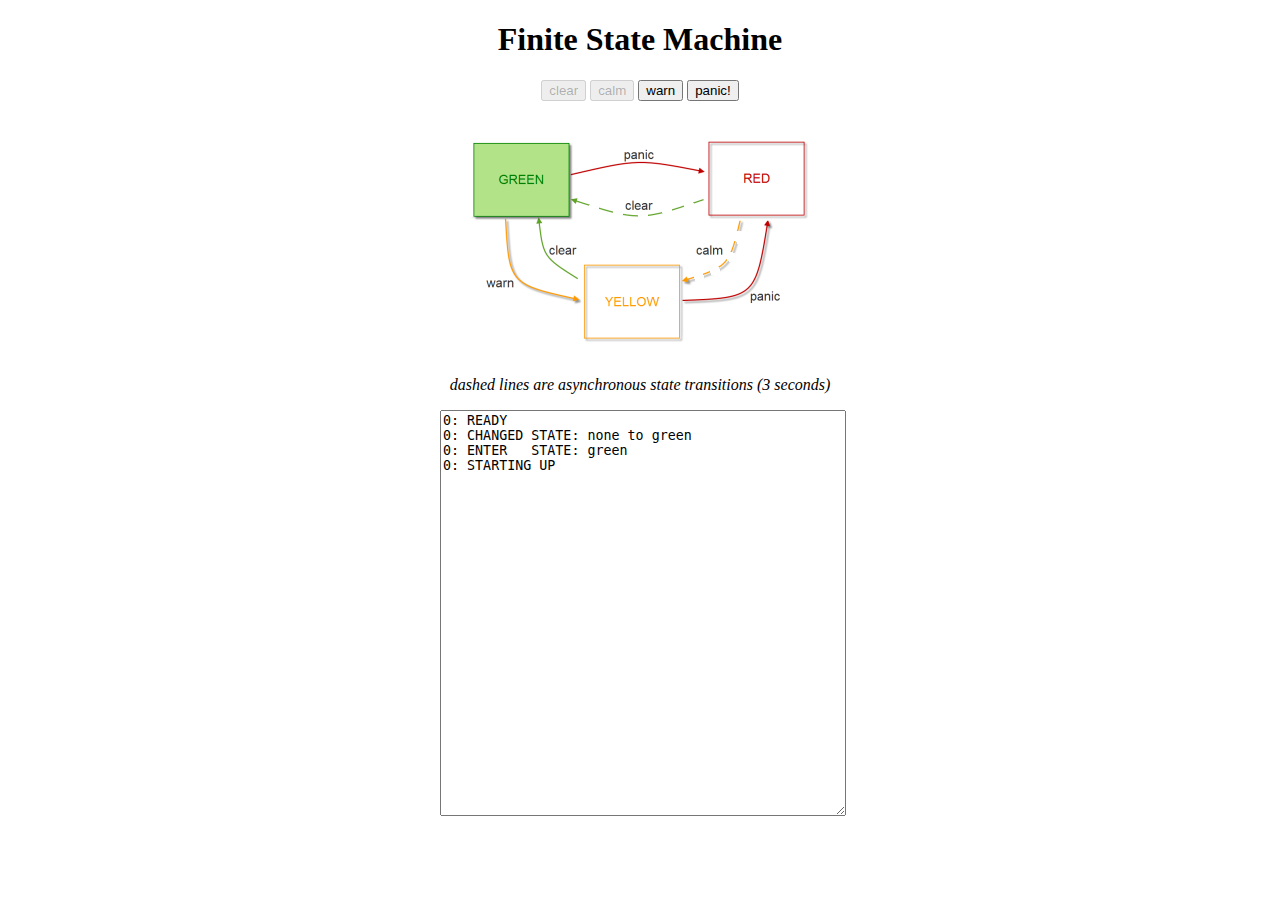
<file: js/vendor/fsm/index.html>
<!DOCTYPE html> 
<html>
<head>
  <title>Javascript Finite State Machine</title>
  <meta http-equiv="Content-Type" content="text/html; charset=utf-8"/> 
  <link href="demo/demo.css" media="screen, print" rel="stylesheet" type="text/css" /> 
</head> 
 
<body> 

  <div id="demo" class='green'>

    <h1> Finite State Machine </h1>

    <div id="controls">
      <button id="clear" onclick="Demo.clear();">clear</button>
      <button id="calm"  onclick="Demo.calm();">calm</button>
      <button id="warn"  onclick="Demo.warn();">warn</button>
      <button id="panic" onclick="Demo.panic();">panic!</button>
    </div>

    <div id="diagram">
    </div>

    <div id="notes">
      <i>dashed lines are asynchronous state transitions (3 seconds)</i>
    </div>

    <textarea id="output">
    </textarea>

  </div>


  <script src="state-machine.js"></script>
  <script src="demo/demo.js"></script>

</body> 
</html>
</file>
<file: js/vendor/fsm/demo/demo.css>
#demo { width: 400px; margin: 0 auto; text-align: center; }

#controls { text-align: center; }

#demo #notes   { margin-bottom: 1em; }
#demo #diagram { width: 400px; height: 275px; }
#demo #output  { width: 100%;  height: 30em;  }

#demo.green  #diagram { background: url(images/alerts.green.png);  }
#demo.yellow #diagram { background: url(images/alerts.yellow.png); }
#demo.red    #diagram { background: url(images/alerts.red.png);    }
</file>
